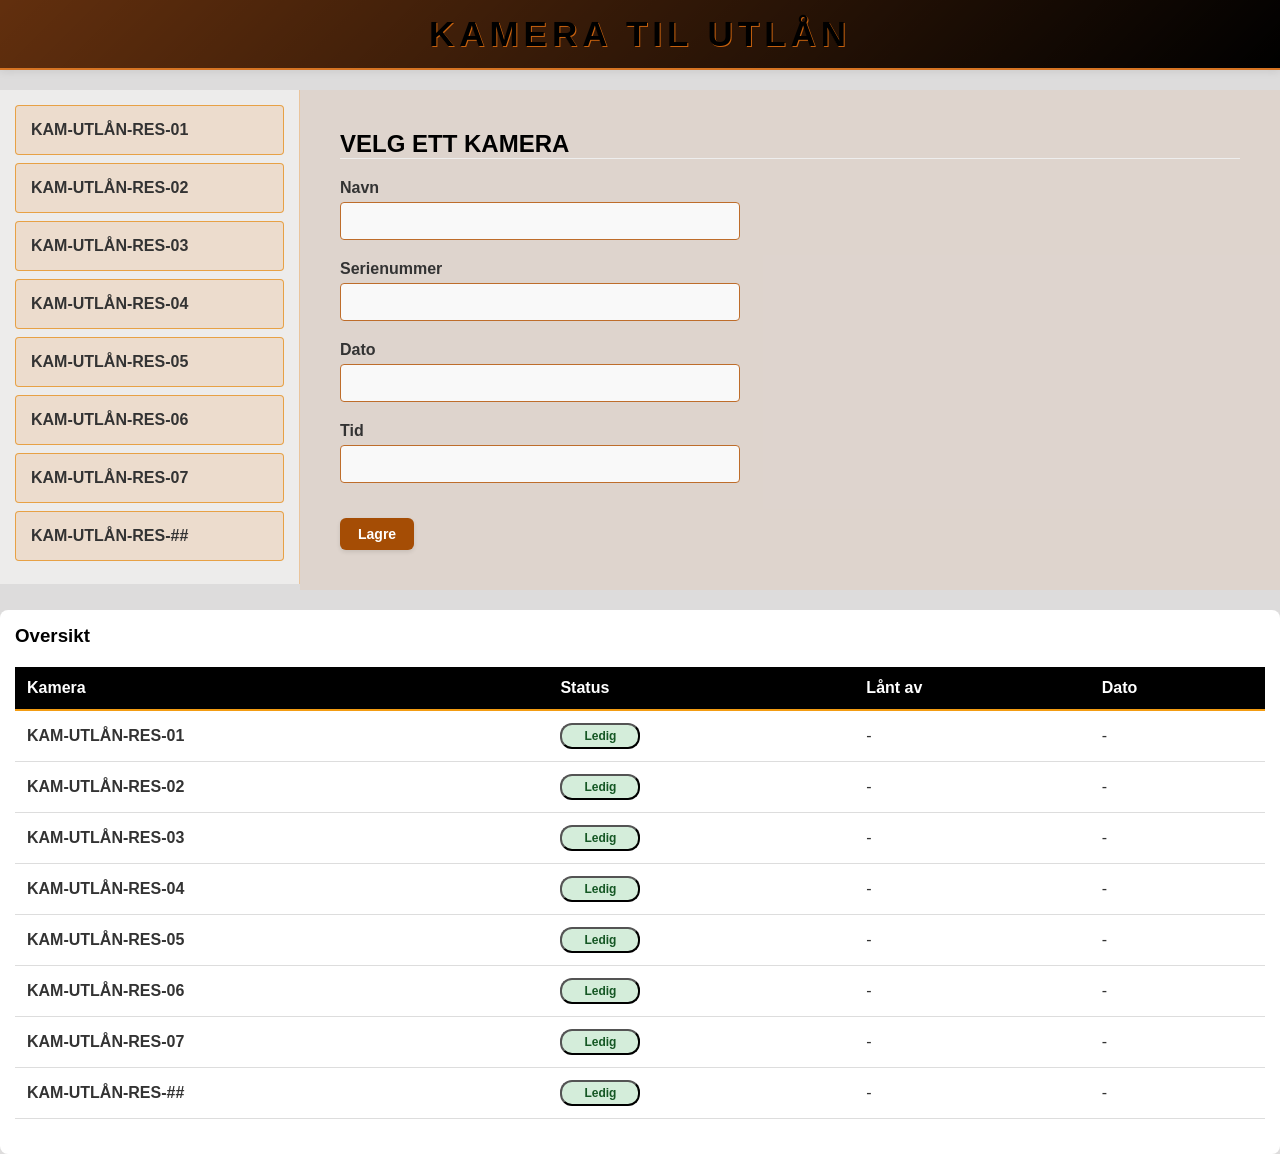
<file: index.html>
<!DOCTYPE html>
<html lang="en">
<head>
    <meta charset="UTF-8">
    <title>Kamera Utlån</title>
    <link rel="icon" href="data:;base64,iVBORw0KGgoAAAANSUhEUgAAAAEAAAABCAYAAAAfFcSJAAAADUlEQVR42mNkYAAAAAYAAjCB0C8AAAAASUVORK5CYII=?v=2">
    <link rel="stylesheet" href="style.css">
    <link rel="manifest" href="manifest.json">
<link rel="icon" href="icon.png">
</head>
<body>
    <div class="app-container">
        <!-- Header -->
        <header class="main-header">
            <h1>KAMERA TIL UTLÅN</h1>
        </header>

        <div class="content">
            <!-- Sidebar: The List -->
           <aside class="sidebar">
    <div id="pc-list">
        <!-- Items will be injected here by JS -->
    </div>
</aside>

            <!-- Main: The Details Form -->
            <main class="details-panel">
                <div class="form-header">
                    <h2 id="selected-id">VELG ETT KAMERA</h2>
                    <div class="actions"></div>
                </div>
                <form id="loan-form">
                    <div class="input-group">
                        <label>Navn</label>
                        <input type="text" id="title-input">
                    </div>
                    <div class="input-group">
                        <label>Serienummer</label>
                        <input type="text" id="serial-input">
                    </div>
                    <div class="input-group">
                        <label>Dato</label>
                        <input type="text" id="serial-input">
                    </div>
                    <div class="input-group">
                        <label>Tid</label>
                        <input type="text" id="serial-input">
                    </div>
                <!-- Check line 39 in your index.html -->
<button type="button" id="save-btn">
    Lagre
</button>
                </form>
            </main>
        </div>
    </div>
<div class="status-dashboard">
    <h3>Oversikt</h3>
    <table id="status-table"> <!-- MAKE SURE THIS ID IS HERE -->
        <thead>
            <tr>
                <th>Kamera</th>
                <th>Status</th>
                <th>Lånt av</th>
                <th>Dato</th>
            </tr>
        </thead>
        <tbody id="status-body"></tbody> <!-- JS NEEDS THIS ID -->
    </table>
</div>   

<script src="script.js"></script>
</body>
</html>
</file>
<file: style.css>
* {
    margin: 0;
    padding: 0;
    box-sizing: border-box;
}

body {
    background-color: #d15811; /* Matching your app's light grey vibe */
}
/* --- TOP HEADER GLOW-UP --- */
header {
    background: linear-gradient(135deg, #000000 0%, #b4570a 100%);
    width: 100%;
    height: 80px;
    display: flex;
    justify-content: center;
    align-items: center;
    box-shadow: 0 2px 8px rgba(0,0,0,0.1);
    
    /* ADD THIS LINE BELOW */
    margin-bottom: 20px; 
}
header h1 {
    margin: 0;
    font-size: 20px; /* Slightly larger */
    letter-spacing: 3px; /* This makes it look really modern */
    font-weight: 800;
    color: #e06e11; /* Darker blue-grey for better contrast */
    text-transform: uppercase;
    text-shadow: 1px 1px 0px rgba(216, 106, 16, 0.897); /* Subtle 'pop' */
}
* { box-sizing: border-box; } 

main {
    flex: 1; /* This pushes the footer to the bottom */
}
body {
    font-family: 'Segoe UI', Tahoma, Geneva, Verdana, sans-serif;
    margin: 0;
    background-color: #86838346;
    display: flex;
    flex-direction: column;
    height: 100vh;
}

/* The Blue Header */
.main-header {
    background-color: #ce631d;
    padding: 15px;
    text-align: center;
    border-bottom: 2px solid #d67423;
}

/* The Container for Sidebar + Form */
.content {
    display: flex;
    flex: 1; /* Takes up remaining height */
    overflow: hidden;
}

.sidebar {
    width: 300px;
    background: rgba(255, 253, 250, 0.466);
    border-right: 1px solid #e07f115d;
    padding: 15px;
    display: flex;
    flex-direction: column;
    height: 100%;
    overflow-y: auto;
}

/* Ensure the list items look like the blue boxes we had before */
.pc-item {
    background: rgb(219, 129, 10);
    padding: 16px;
    margin-bottom: 12px;
    font-weight: 600;
    cursor: pointer;
    border-radius: 8px;
    border: 1px solid #e6870bb2;
    transition: all 0.2s ease; /* Smooth hover effect */
    color: #333;
}

.pc-item:hover {
    border-color: #d47800bb;
    background: #e48a15;
    transform: translateX(5px); /* Tiny slide in effect */
}

/* Style for the active item so you know what's selected */
/* --- THE MAIN TOP HEADER --- */
header {
    background: linear-gradient(135deg, #00000086 0%, #000000 100%);
    display: flex;
    justify-content: center;
    align-items: center;
    height: 70px;
    box-shadow: 0 2px 8px rgba(0, 0, 0, 0.08);
    border-bottom: 1px solid #a3c9f1;
}

header h1 {
    margin: 0;
    font-size: 35px;
    letter-spacing: 5px;
    font-weight: 800;
    color: #000000;
    text-transform: uppercase;
}
.pc-item.active {
    background: #d49b00;
    color: rgb(231, 106, 22);
    border-color: #000000;
}
.search-bar {
    padding: 8px;
    margin-bottom: 10px;
    border: 1px solid #ccc;
}

/* PC List Items */
.pc-item {
    background: #e7760b21;
    padding: 15px;
    margin-bottom: 8px;
    font-weight: bold;
    cursor: pointer;
    border-radius: 4px;
    transition: 0.2s;
}

.pc-item:hover {
    background: #ce6e1477;
}

/* The Detail Panel on the Right */
.details-panel {
    flex: 1;
    padding: 40px;
    background-color: #e6762c15;
}

.form-header {
    display: flex;
    justify-content: space-between;
    align-items: center;
    border-bottom: 1px solid #eee;
    margin-bottom: 20px;
}

/* Input Styles */
.input-group {
    margin-bottom: 20px;
}

label {
    display: block;
    font-weight: 600;
    margin-bottom: 5px;
    color: #333;
}

input[type="text"] {
    width: 100%;
    max-width: 400px;
    padding: 10px;
    border: 1px solid #ccc;
    background: #f9f9f9;
}
#save-btn {
    /* Colors and Text */
    background-color: #a54d05; /* A nice professional blue */
    color: white;
    font-size: 14px;
    font-weight: 600;
    border: none;
    
    /* Sizing and Shape */
    padding: 8px 18px;
    border-radius: 6px;       /* Smooth rounded corners */
    cursor: pointer;          /* Changes mouse to a hand */
    
    /* Spacing */
    margin-top: 15px;
    
    /* Animation */
    transition: all 0.2s ease; /* Makes the hover effect smooth */
    box-shadow: 0 2px 4px rgba(0, 0, 0, 0.1);
}

/* When you hover your mouse over it */
#save-btn:hover {
    background-color: #af490585; /* Slightly darker blue */
    box-shadow: 0 4px 8px rgba(0, 0, 0, 0.2);
    transform: translateY(-1px); /* Subtle "lift" effect */
}

/* When you actually click it */
#save-btn:active {
    transform: translateY(0);
    box-shadow: 0 2px 4px rgba(0, 0, 0, 0.1);
}
input[type="text"] {
    width: 100%;
    max-width: 400px;
    padding: 10px;
    border: 1px solid #be6d2b;
    border-radius: 4px;
    font-size: 14px;
    outline: none; /* Removes the default blue ring */
}

input[type="text"]:focus {
    border-color: #0078d4; /* Matches your button color when clicking */
    box-shadow: 0 0 0 2px rgba(0, 120, 212, 0.2);
/* This targets the container and the table directly */
}

.status-dashboard, #status-table {
    display: block;
    background-color: #ffffff !important;
    margin: 20px 0;
    padding: 15px;
    border-radius: 8px;
}

#status-table {
    display: table; /* Forces it to behave like a table */
    width: 100%;
    border-collapse: collapse;
}

#status-table th {
    background-color: #000000 !important;
    color: white !important;
    padding: 12px;
    text-align: left;
    border-bottom: 2px solid #f39c12;
}

#status-table td {
    padding: 12px;
    border-bottom: 1px solid #ddd;
    color: #333;
}

/* Status bubbles */
.status-tag {
    padding: 4px 10px;
    border-radius: 12px;
    font-size: 12px;
    font-weight: bold;
    display: inline-block;
}

.borrowed { background-color: #f8d7da; color: #721c24; }
.available { background-color: #d4edda; color: #155724; }

/* Hover effect for the status buttons */
.status-tag:hover {
    opacity: 0.8;
    transform: scale(1.05);
    transition: 0.2s;
}

.status-tag:active {
    transform: scale(0.95);
}

/* Ensure the button looks like the tags in your image */
button.status-tag {
    font-family: inherit;
    display: inline-block;
    min-width: 80px;
    text-align: center;
}
</file>
